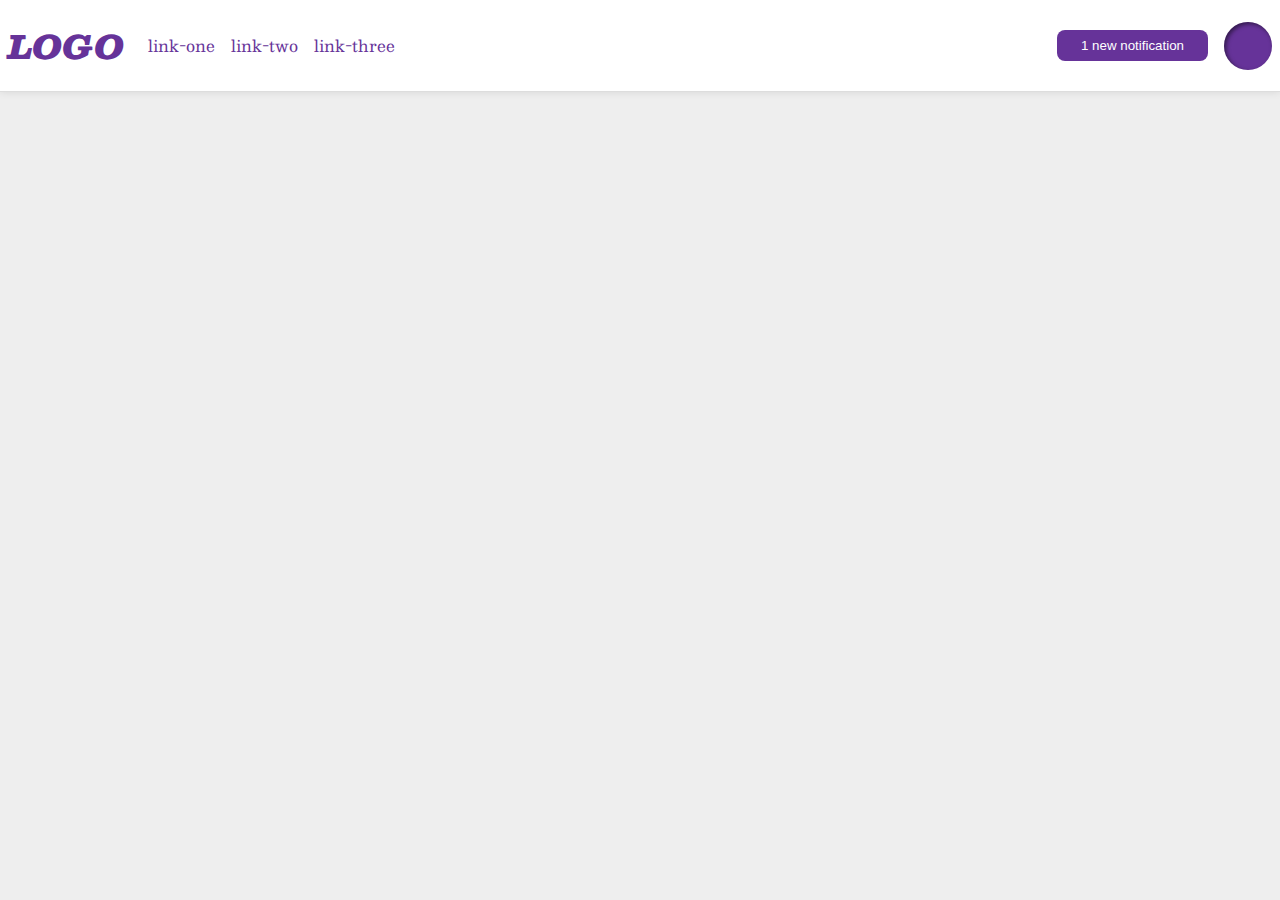
<file: flex/03-flex-header-2/index.html>
<!DOCTYPE html>
<html lang="en">
  <head>
    <meta charset="UTF-8">
    <meta http-equiv="X-UA-Compatible" content="IE=edge">
    <meta name="viewport" content="width=device-width, initial-scale=1.0">
    <title>Flex Header 2</title>
    <link rel="stylesheet" href="style.css">
  </head>
  <body>
    <div class="header">
      <div class="left">
        <div class="logo">
          LOGO
        </div>
        <ul class="links">
          <li><a href="https://google.com">link-one</a></li>
          <li><a href="https://google.com">link-two</a></li>
          <li><a href="https://google.com">link-three</a></li>
        </ul>
        </div>
      <div class="right">
        <button class="notifications">
          1 new notification
        </button>
        <div class="profile-image"></div>
      </div>
    </div>
  </body>
</html>
</file>
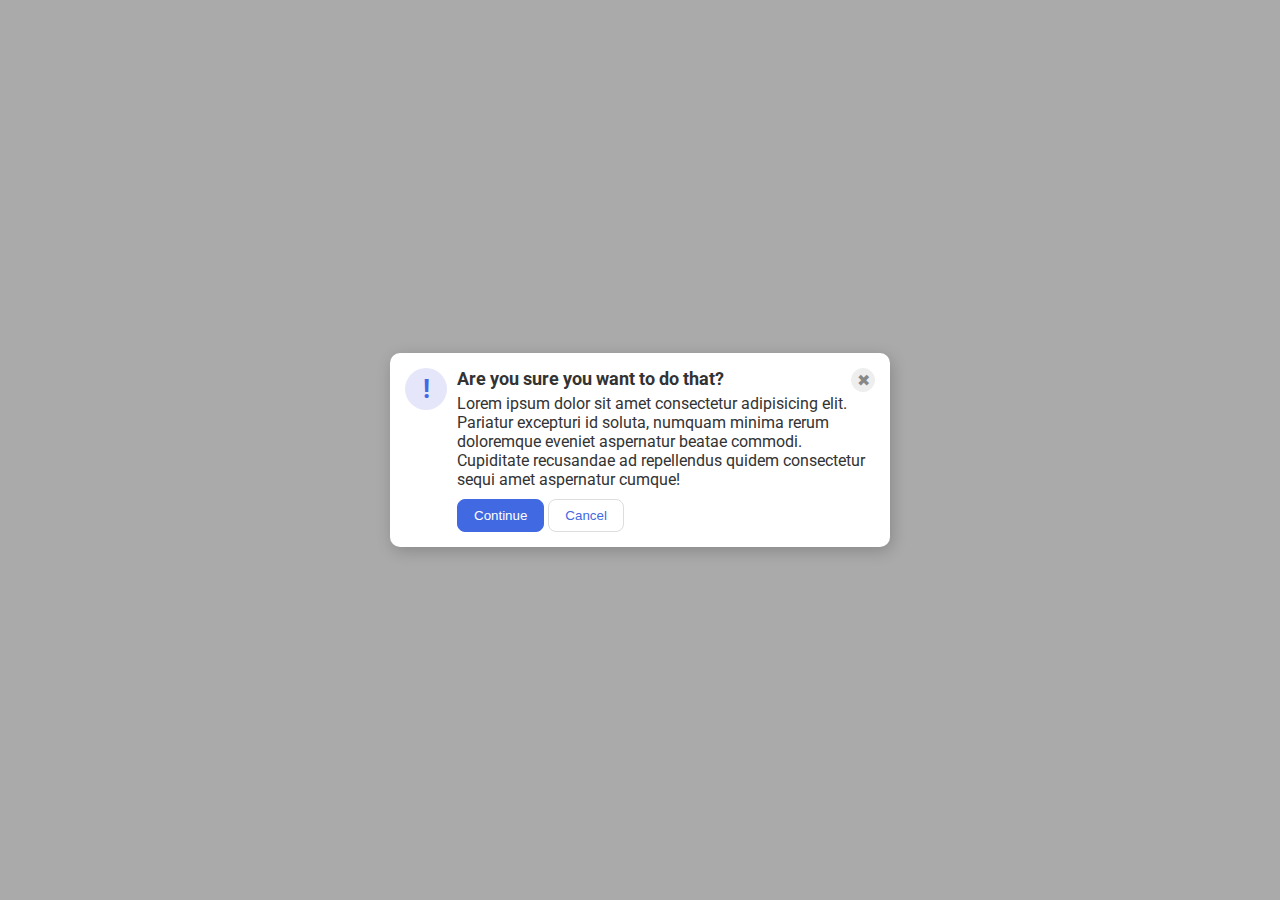
<file: flex/05-flex-modal/index.html>
<!DOCTYPE html>
<html lang="en">
  <head>
    <meta charset="UTF-8">
    <meta http-equiv="X-UA-Compatible" content="IE=edge">
    <meta name="viewport" content="width=device-width, initial-scale=1.0">
    <link rel="stylesheet" href="style.css">
    <title>Modal</title>
  </head>
  <body>
    <div class="modal">
      <div class="icon">!</div>
      <div class="container">
        <div class="header-container">
          <div class="header">Are you sure you want to do that?</div>
          <button class="close-button">✖</button>
        </div>
        <div class="text">Lorem ipsum dolor sit amet consectetur adipisicing elit. Pariatur excepturi id soluta, numquam minima rerum doloremque eveniet aspernatur beatae commodi. Cupiditate recusandae ad repellendus quidem consectetur sequi amet aspernatur cumque!</div>
        <button class="continue">Continue</button>
        <button class="cancel">Cancel</button>
      </div>

    </div>
  </body>
</html>
</file>
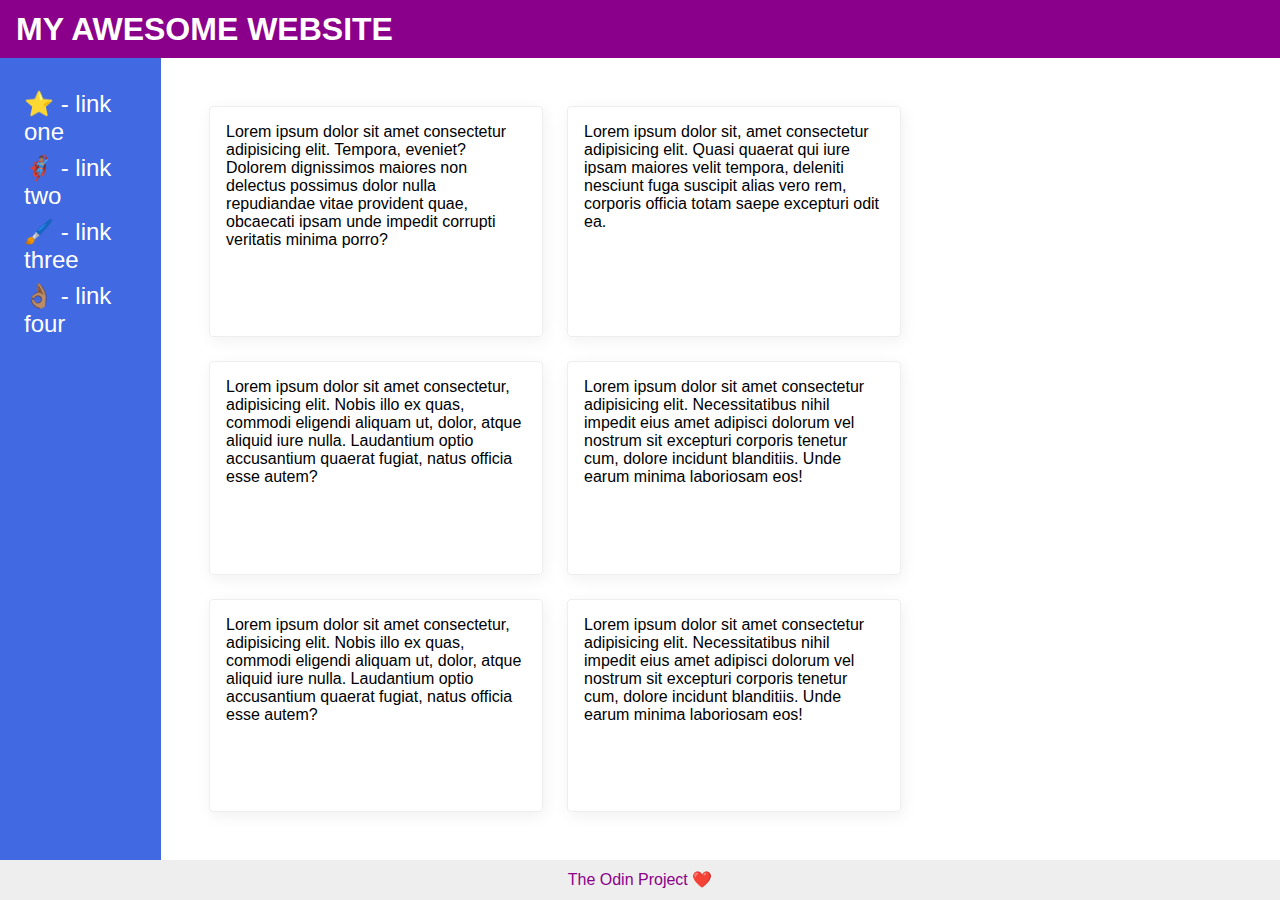
<file: flex/07-flex-layout-2/index.html>
<!DOCTYPE html>
<html lang="en">
  <head>
    <meta charset="UTF-8" />
    <meta http-equiv="X-UA-Compatible" content="IE=edge" />
    <meta name="viewport" content="width=device-width, initial-scale=1.0" />
    <title>The Holy Grail</title>
    <link rel="stylesheet" href="style.css" />
  </head>
  <body>
    <div class="header">MY AWESOME WEBSITE</div>

    <div class="content">
      <div class="sidebar">
        <ul>
          <li><a href="#">⭐ - link one</a></li>
          <li><a href="#">🦸🏽‍♂️ - link two</a></li>
          <li><a href="#">🖌️ - link three</a></li>
          <li><a href="#">👌🏽 - link four</a></li>
        </ul>
      </div>
      <div class="cards">
        <div class="card">
          Lorem ipsum dolor sit amet consectetur adipisicing elit. Tempora,
          eveniet? Dolorem dignissimos maiores non delectus possimus dolor nulla
          repudiandae vitae provident quae, obcaecati ipsam unde impedit
          corrupti veritatis minima porro?
        </div>
        <div class="card">
          Lorem ipsum dolor sit, amet consectetur adipisicing elit. Quasi
          quaerat qui iure ipsam maiores velit tempora, deleniti nesciunt fuga
          suscipit alias vero rem, corporis officia totam saepe excepturi odit
          ea.
        </div>
        <div class="card">
          Lorem ipsum dolor sit amet consectetur, adipisicing elit. Nobis illo
          ex quas, commodi eligendi aliquam ut, dolor, atque aliquid iure nulla.
          Laudantium optio accusantium quaerat fugiat, natus officia esse autem?
        </div>
        <div class="card">
          Lorem ipsum dolor sit amet consectetur adipisicing elit.
          Necessitatibus nihil impedit eius amet adipisci dolorum vel nostrum
          sit excepturi corporis tenetur cum, dolore incidunt blanditiis. Unde
          earum minima laboriosam eos!
        </div>
        <div class="card">
          Lorem ipsum dolor sit amet consectetur, adipisicing elit. Nobis illo
          ex quas, commodi eligendi aliquam ut, dolor, atque aliquid iure nulla.
          Laudantium optio accusantium quaerat fugiat, natus officia esse autem?
        </div>
        <div class="card">
          Lorem ipsum dolor sit amet consectetur adipisicing elit.
          Necessitatibus nihil impedit eius amet adipisci dolorum vel nostrum
          sit excepturi corporis tenetur cum, dolore incidunt blanditiis. Unde
          earum minima laboriosam eos!
        </div>
      </div>
    </div>
    <div class="footer">The Odin Project ❤️</div>
  </body>
</html>
</file>
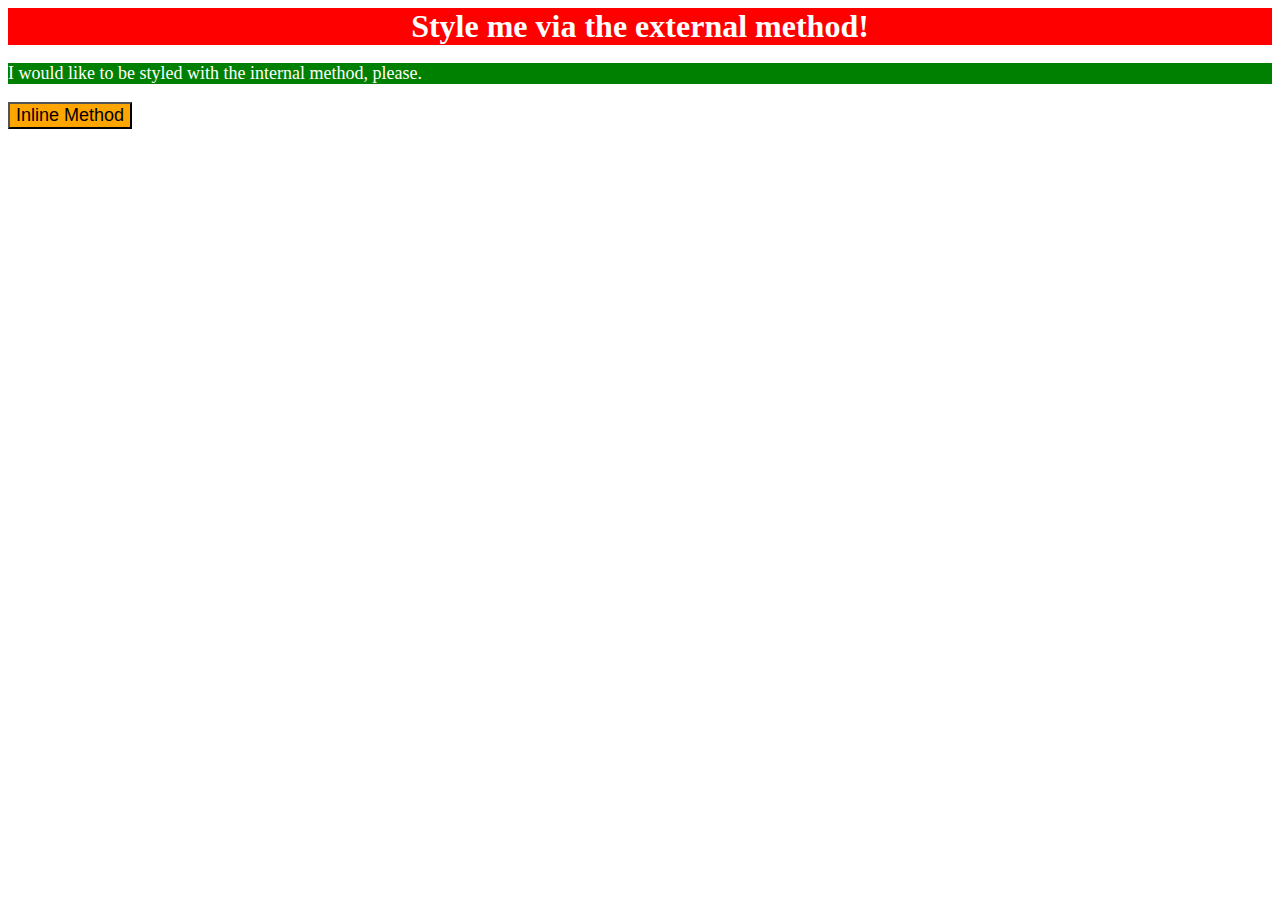
<file: foundations/01-css-methods/index.html>
<!DOCTYPE html>
<html lang="en">
  <head>
    <meta charset="UTF-8" />
    <meta http-equiv="X-UA-Compatible" content="IE=edge" />
    <meta name="viewport" content="width=device-width, initial-scale=1.0" />
    <link rel="stylesheet" href="styles.css" />
    <title>Methods for Adding CSS</title>
    <style>
      p {
        background-color: green;
        color: white;
        font-size: 18px;
      }
    </style>
  </head>
  <body>
    <div>Style me via the external method!</div>
    <p>I would like to be styled with the internal method, please.</p>
    <button style="background-color: orange; font-size: 18px;">Inline Method</button>
  </body>
</html>
</file>
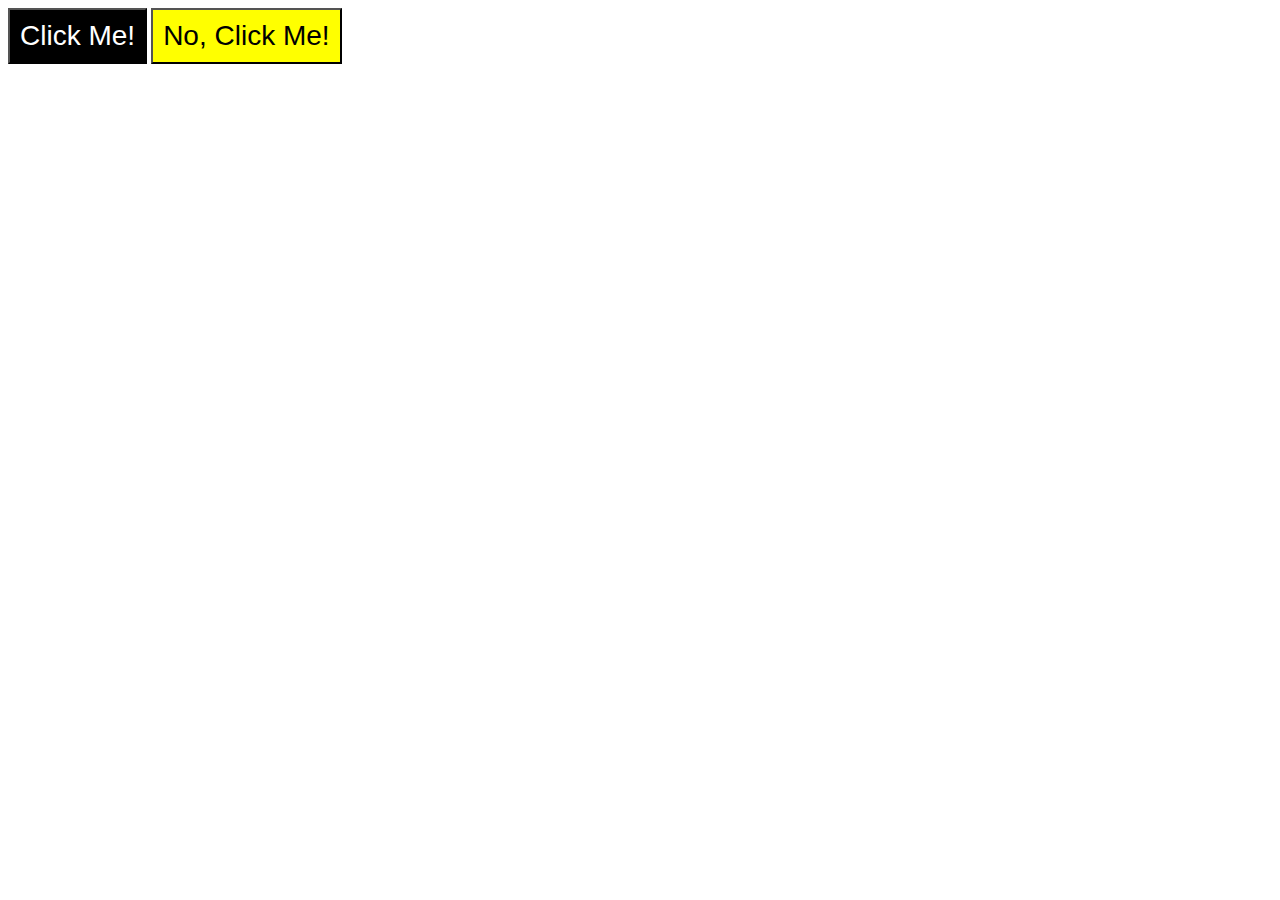
<file: foundations/03-grouping-selectors/index.html>
<!DOCTYPE html>
<html lang="en">
  <head>
    <meta charset="UTF-8" />
    <meta http-equiv="X-UA-Compatible" content="IE=edge" />
    <meta name="viewport" content="width=device-width, initial-scale=1.0" />
    <title>Grouping Selectors</title>
    <link rel="stylesheet" href="style.css" />
  </head>
  <body>
    <button class="dark buttons">Click Me!</button>
    <button class="light buttons">No, Click Me!</button>
  </body>
</html>
</file>
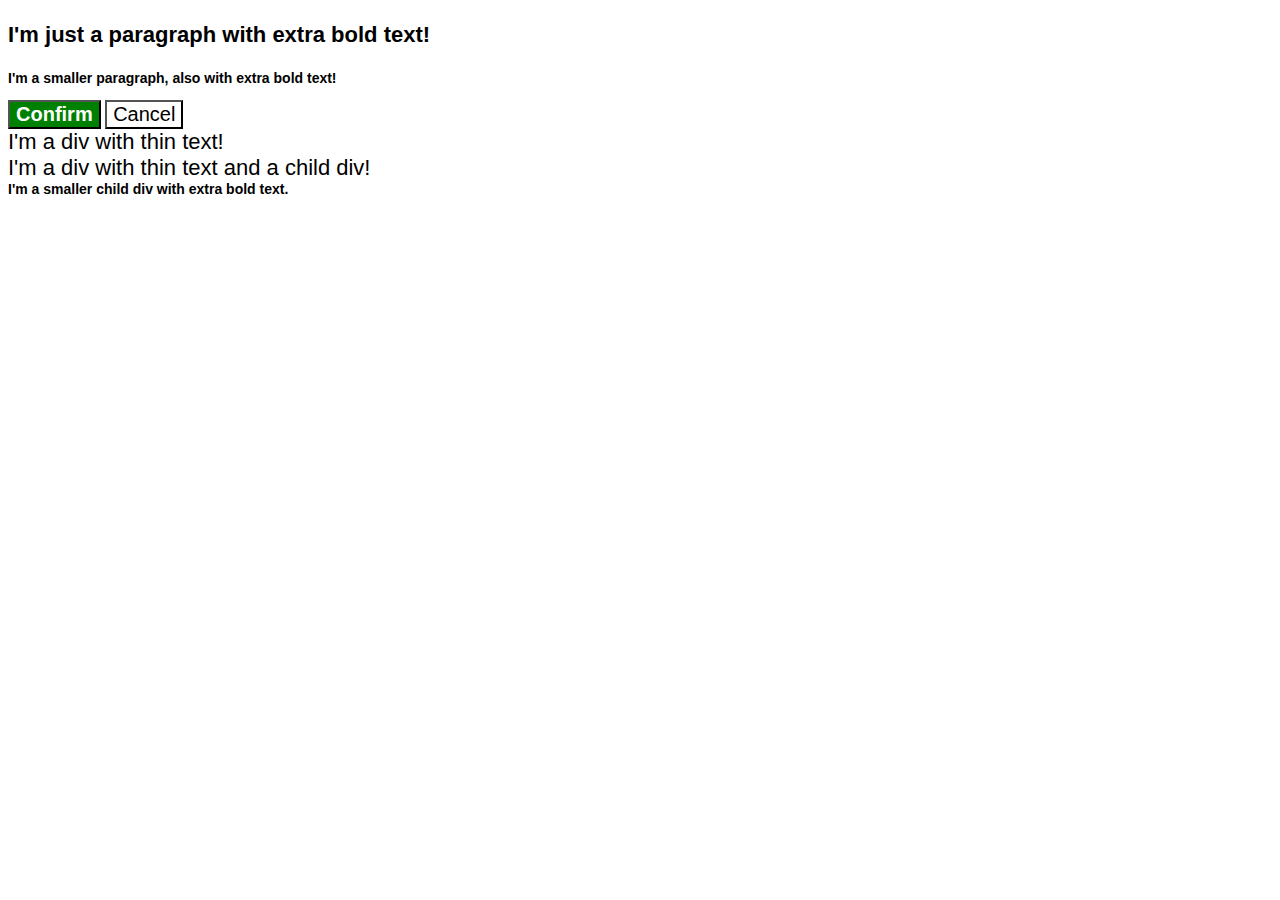
<file: foundations/06-cascade-fix/index.html>
<!DOCTYPE html>
<html lang="en">
  <head>
    <meta charset="UTF-8" />
    <meta http-equiv="X-UA-Compatible" content="IE=edge" />
    <meta name="viewport" content="width=device-width, initial-scale=1.0" />
    <title>Fix the Cascade</title>
    <link rel="stylesheet" href="style.css" />
  </head>
  <body>
    <p class="para">I'm just a paragraph with extra bold text!</p>
    <p class="para small-para">
      I'm a smaller paragraph, also with extra bold text!
    </p>

    <button id="confirm-button" class="button confirm">Confirm</button>
    <button id="cancel-button" class="button cancel">Cancel</button>

    <div class="text">I'm a div with thin text!</div>
    <div class="text">
      I'm a div with thin text and a child div!
      <div class="text child">
        I'm a smaller child div with extra bold text.
      </div>
    </div>
  </body>
</html>
</file>
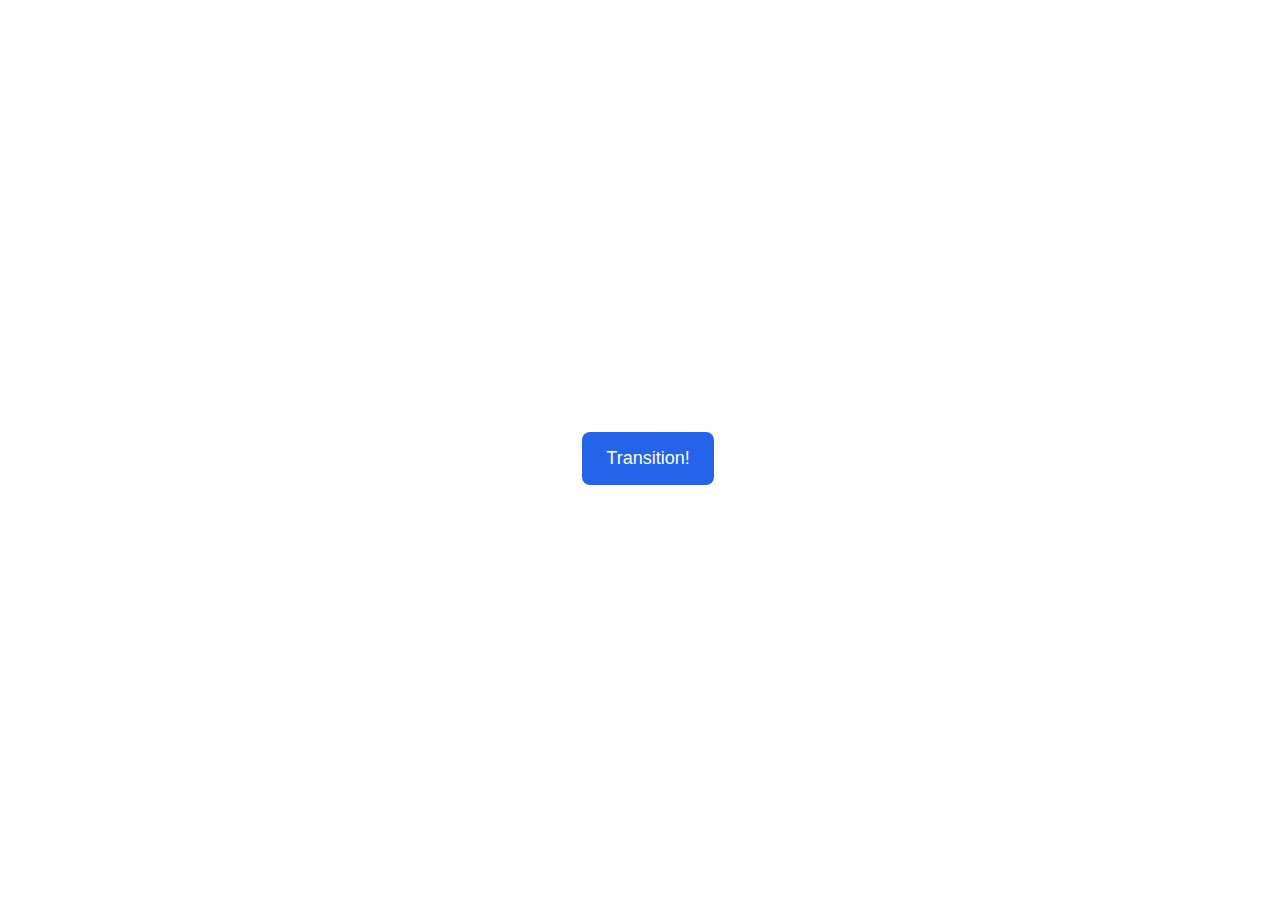
<file: advanced-html-css/animation/01-button-hover/index.html>
<!DOCTYPE html>
<html lang="en">
  <head>
    <meta charset="UTF-8" />
    <meta http-equiv="X-UA-Compatible" content="IE=edge" />
    <meta name="viewport" content="width=device-width, initial-scale=1.0" />
    <title>Button Hover</title>
    <link rel="stylesheet" href="style.css" />
  </head>
  <body>
    <div id="transition-container">
      <button>Transition!</button>
    </div>
  </body>
</html>
</file>
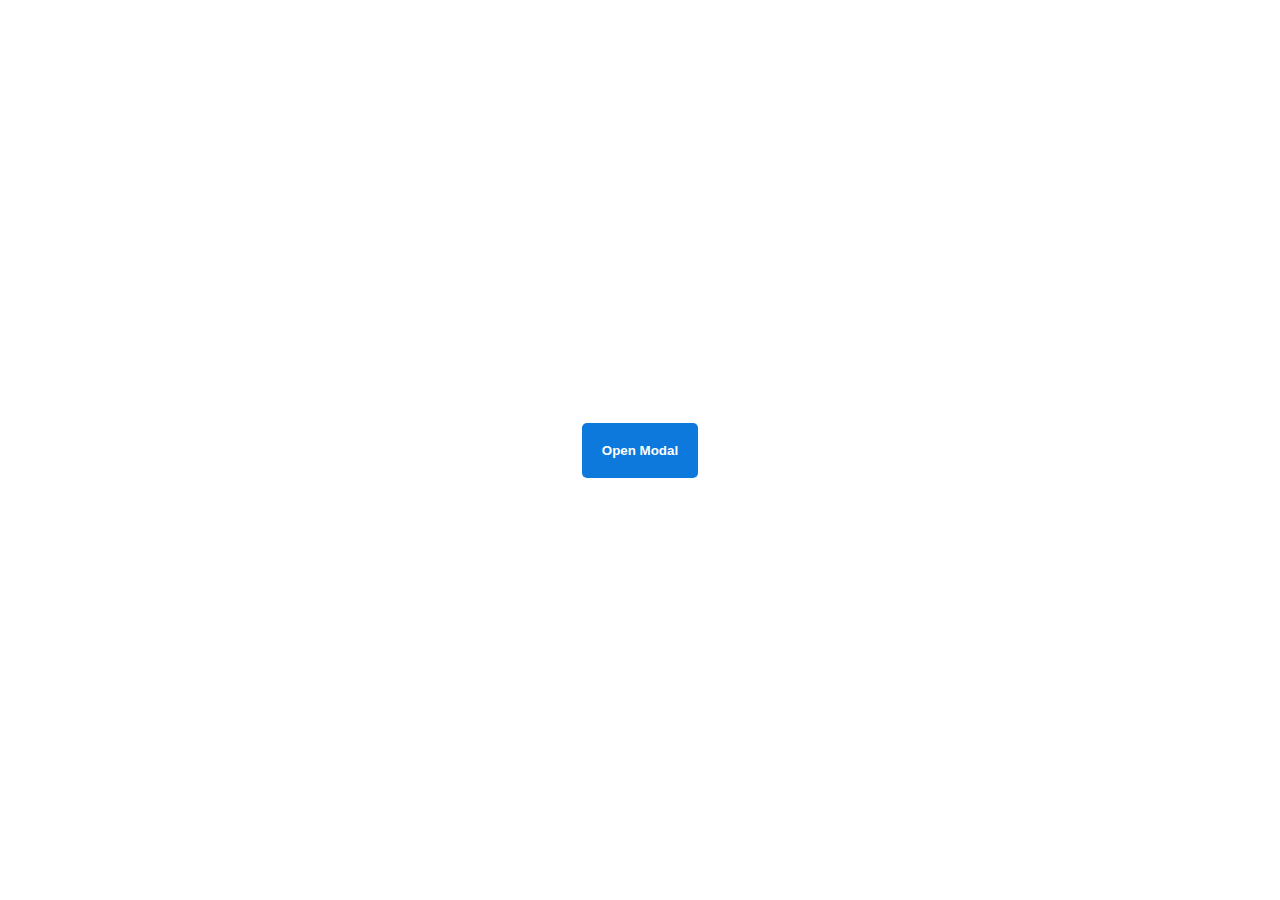
<file: advanced-html-css/animation/02-pop-up/index.html>
<!DOCTYPE html>
<html lang="en">
  <head>
    <meta charset="UTF-8" />
    <meta http-equiv="X-UA-Compatible" content="IE=edge" />
    <meta name="viewport" content="width=device-width, initial-scale=1.0" />
    <title>Popup</title>
    <link rel="stylesheet" href="style.css" />
  </head>
  <body>
    <div class="backdrop"></div>
    <div class="popup-modal">
      <h1>Look at me!</h1>
      <p>I'm a pop up dialog!</p>
      <button id="close-modal">Close Modal</button>
    </div>
    <div class="button-container">
      <button id="trigger-modal">Open Modal</button>
    </div>
    <script src="script.js"></script>
  </body>
</html>
</file>
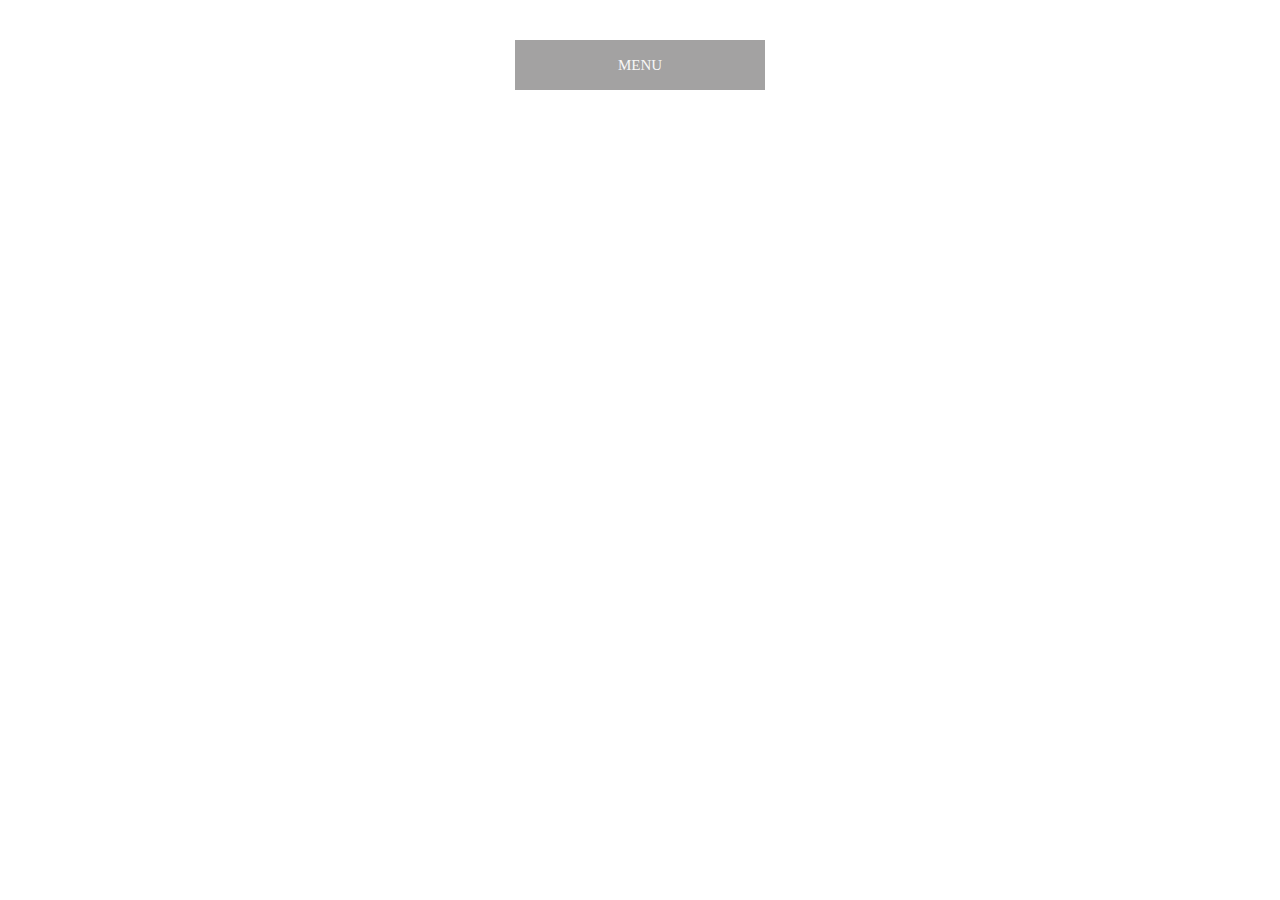
<file: advanced-html-css/animation/03-dropdown-menu/index.html>
<!DOCTYPE html>
<html lang="en">
  <head>
    <meta charset="UTF-8" />
    <meta http-equiv="X-UA-Compatible" content="IE=edge" />
    <meta name="viewport" content="width=device-width, initial-scale=1.0" />
    <title>Dropdown Menu</title>
    <link rel="stylesheet" href="style.css" />
  </head>
  <body>
    <div class="dropdown-container">
        <div class="menu-title">MENU</div>
        <ul class="dropdown-menu">
            <li>ITEM 1</li>
            <li>ITEM 2</li>
            <li>ITEM 3</li>
            <li>ITEM 4</li>
            <li>ITEM 5</li>
        </ul>
    </div>
    <script src="script.js"></script>
  </body>
</html>
</file>
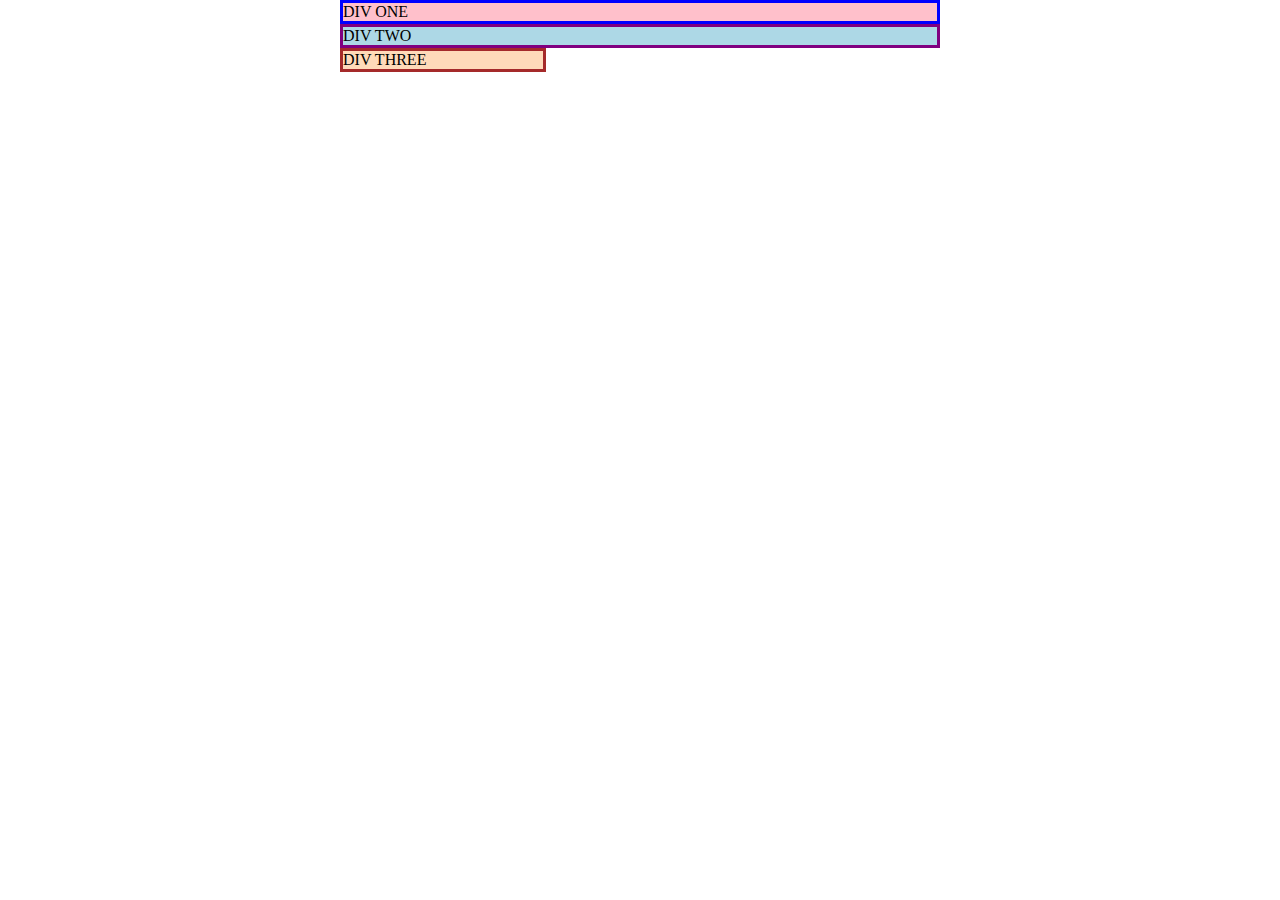
<file: foundations/block-and-inline/01-margin-and-padding-1/index.html>
<!DOCTYPE html>
<html lang="en">
  <head>
    <meta charset="UTF-8">
    <meta http-equiv="X-UA-Compatible" content="IE=edge">
    <meta name="viewport" content="width=device-width, initial-scale=1.0">
    <title>Margin and Padding exercise</title>
    <link rel="stylesheet" href="style.css">
  </head>
  <body>
    <div class="one">
      DIV ONE
    </div>
    <div class="two">
      DIV TWO
    </div>
    <div class="three">
      DIV THREE
    </div>
  </body>
</html>
</file>
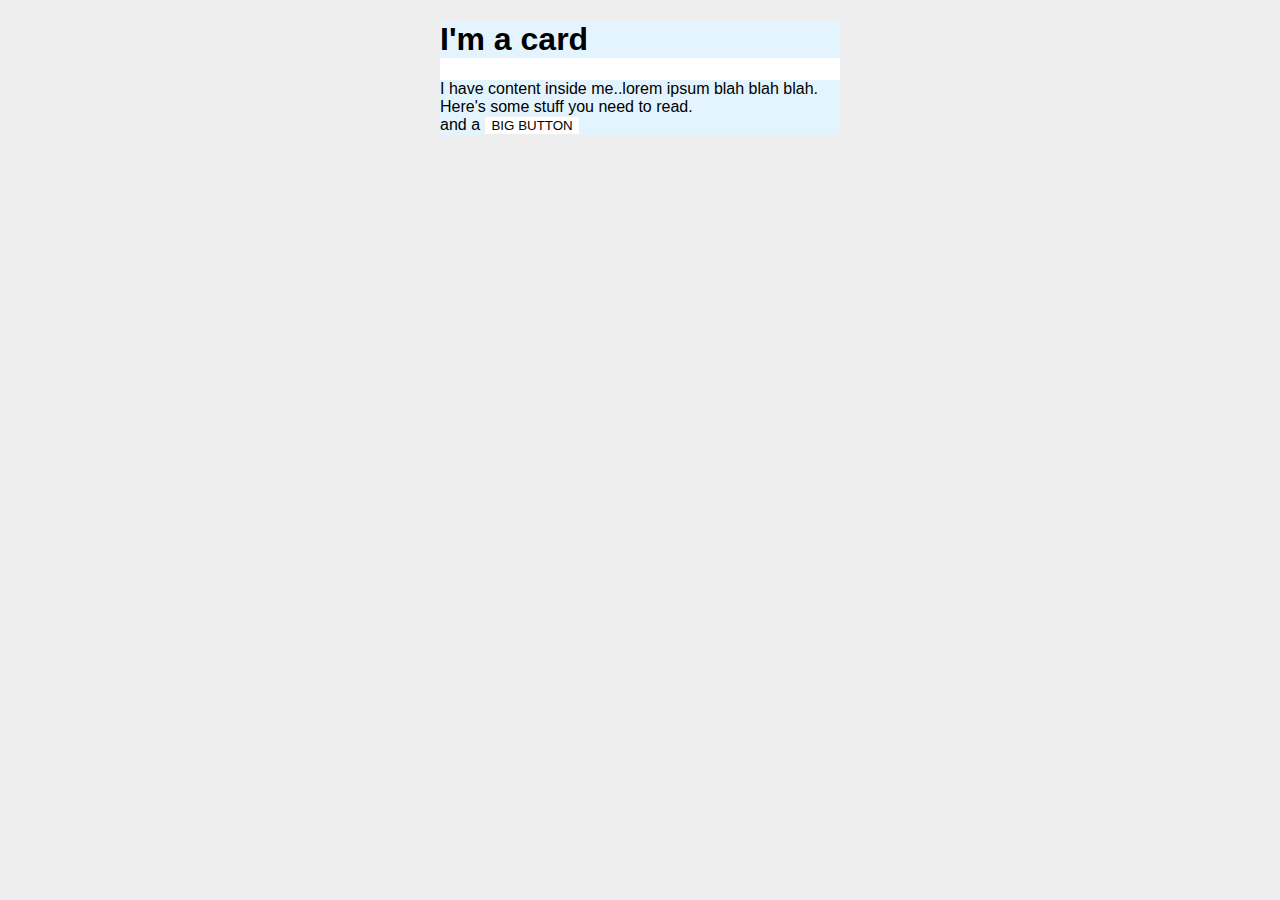
<file: foundations/block-and-inline/02-margin-and-padding-2/index.html>
<!DOCTYPE html>
<html lang="en">
  <head>
    <meta charset="UTF-8">
    <meta http-equiv="X-UA-Compatible" content="IE=edge">
    <meta name="viewport" content="width=device-width, initial-scale=1.0">
    <title>Margin and Padding exercise 2</title>
    <link rel="stylesheet" href="style.css">
  </head>
  <body>
    <div class="card">
      <h1 class="title">I'm a card</h1>
      <div class="content">I have content inside me..lorem ipsum blah blah blah. Here's some stuff you need to read.</div>
      <div class="button-container">and a <button>BIG BUTTON</button></div>
    </div>
  </body>
</html>
</file>
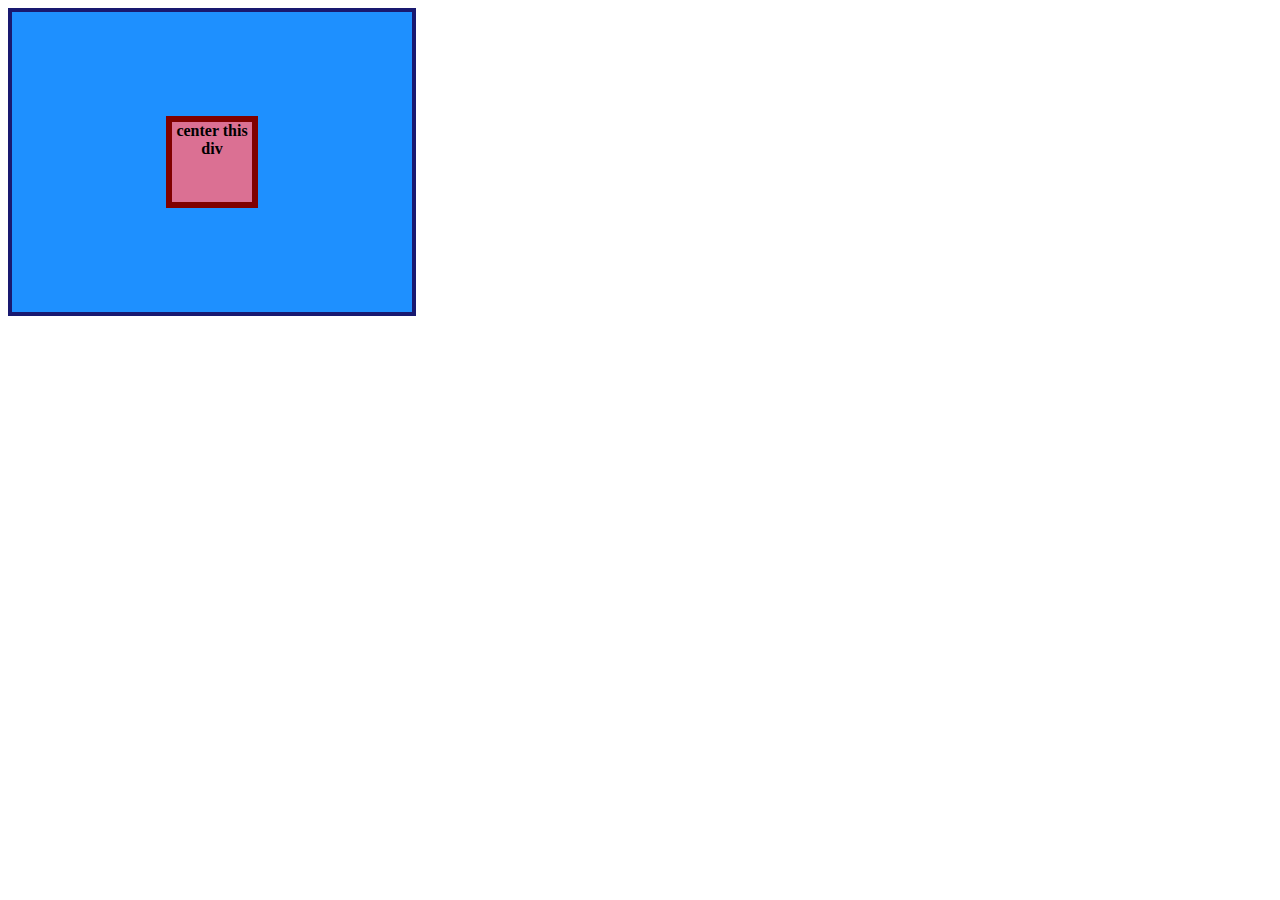
<file: foundations/flex/01-flex-center/index.html>
<!DOCTYPE html>
<html lang="en">
  <head>
    <meta charset="UTF-8">
    <meta http-equiv="X-UA-Compatible" content="IE=edge">
    <meta name="viewport" content="width=device-width, initial-scale=1.0">
    <title>CENTER THIS DIV</title>
    <link rel="stylesheet" href="style.css">
  </head>
  <body>
    <div class="container">
      <div class="box">center this div</div>
    </div>
  </body>
</html>
</file>
<file: flex/03-flex-header-2/style.css>
/* this is some magical font-importing.  
you'll learn about it later. */
@import url('https://fonts.googleapis.com/css2?family=Besley:ital,wght@0,400;1,900&display=swap');

body {
  margin: 0;
  background: #eee;
  font-family: Besley, serif;
}

.header {
  background: white;
  border-bottom: 1px solid #ddd;
  box-shadow: 0 0 8px rgba(0,0,0,.1);
}

.profile-image {
  background: rebeccapurple;
  box-shadow: inset 2px 2px 4px rgba(0,0,0,.5);
  border-radius: 50%;
  width: 48px;
  height: 48px;
}

.logo {
  color: rebeccapurple;
  font-size: 32px;
  font-weight: 900;
  font-style: italic;
}

button {
  border: none;
  border-radius: 8px;
  background: rebeccapurple;
  color: white;
  padding: 8px 24px;
}

a {
  /* this removes the line under our links */
  text-decoration: none;
  color: rebeccapurple;
}

ul {
  list-style-type: none;
}
/* create left and right nested flex containers */
.header {
  display: flex;
  align-items:center;
  justify-content: space-between;
}

.left, .right, .links {
  display: flex;
  align-items: center;
  justify-content: center;
  padding: 8px;
  gap: 16px;
}
</file>
<file: flex/05-flex-modal/style.css>
@import url("https://fonts.googleapis.com/css2?family=Roboto:wght@400;700&display=swap");

html,
body {
  height: 100%;
}

body {
  font-family: Roboto, sans-serif;
  margin: 0;
  background: #aaa;
  color: #333;
  /* I'll give you this one for free lol */
  display: flex;
  align-items: center;
  justify-content: center;
}

.modal {
  background: white;
  width: 480px;
  border-radius: 10px;
  box-shadow: 2px 4px 16px rgba(0, 0, 0, 0.2);
}

.icon {
  color: royalblue;
  font-size: 26px;
  font-weight: 700;
  background: lavender;
  width: 42px;
  height: 42px;
  border-radius: 50%;
  display: flex;
  align-items: center;
  justify-content: center;
}

.close-button {
  background: #eee;
  border-radius: 50%;
  color: #888;
  font-weight: 400;
  font-size: 16px;
  height: 24px;
  width: 24px;
  display: flex;
  align-items: center;
  justify-content: center;
  border: 1px solid #eee;
  padding: 0;
}

button {
  cursor: pointer;
  padding: 8px 16px;
  border-radius: 8px;
}

button.continue {
  background: royalblue;
  border: 1px solid royalblue;
  color: white;
}

button.cancel {
  background: white;
  border: 1px solid #ddd;
  color: royalblue;
}

/* my solution */
.container {
  padding: 5px;
}
.icon {
  flex-shrink: 0;
  margin: 5px;
}
.modal {
  display: flex;
  flex-direction: row;
  justify-content: space-between;
  padding: 10px;
}

.header-container {
  display: flex;
  flex-direction: row;
  justify-content: space-between;
}

.header {
  font-size: 18px;
  font-weight: bold;
  padding-bottom: 5px;
}

.text {
  padding-bottom: 10px;
}
</file>
<file: flex/07-flex-layout-2/style.css>
body {
  font-family: -apple-system, BlinkMacSystemFont, "Segoe UI", Roboto, Oxygen,
    Ubuntu, Cantarell, "Open Sans", "Helvetica Neue", sans-serif;
  margin: 0;
  min-height: 100vh;
}

.header {
  height: 72px;
  background: darkmagenta;
  color: white;
}

.footer {
  height: 72px;
  background: #eee;
  color: darkmagenta;
}

.sidebar {
  width: 300px;
  background: royalblue;
  box-sizing: border-box;
}

.card {
  border: 1px solid #eee;
  box-shadow: 2px 4px 16px rgba(0, 0, 0, 0.06);
  border-radius: 4px;
}

/* my solution */
body {
  display: flex;
  flex-direction: column;
  justify-content: space-between;
}

.header {
  display: flex;
  align-items: center;
  flex: content;
  font-size: 32px;
  font-weight: 900;
  padding-left: 16px;
}
.content {
  display: flex;
  flex: 10;
}
.footer {
  display: flex;
  flex: 1;
  align-items: center;
  justify-content: center;
}

ul {
  list-style-type: none;
  display: flex;
  flex-direction: column;
  padding-left: 8px;
  gap: 8px;
}
a {
  font-size: 24px;
  text-decoration: none;
  color: white;
}

.sidebar {
  width: 300px;
  padding: 16px;
}

.cards div {
  max-height: 300px;
  max-width: 300px;
}
.cards {
  display: flex;
  flex-wrap: wrap;
  padding: 48px;
  gap: 24px;
}
.card {
  padding: 16px;
}
</file>
<file: foundations/01-css-methods/styles.css>
div {
  background-color: red;
  color: white;
  font-size: 32px;
  text-align: center;
  font-weight: bold;
}
</file>
<file: foundations/03-grouping-selectors/style.css>
.buttons {
    font-size: 28px;
    font-family: Helvetica, "Times New Roman", sans-serif;
    padding: 10px;
}

.dark {
    background-color: black;
    color: white;
}

.light {
    background-color: yellow;
    color: black;
}
</file>
<file: foundations/06-cascade-fix/style.css>
body {
  font-family: Arial, Helvetica, sans-serif;
}

.para,
.small-para {
  color: hsl(0, 0%, 0%);
  font-weight: 800;
}
.para {
  font-size: 22px;
}

.small-para {
  font-size: 14px;
  font-weight: 800;
}

.button.confirm {
  background: green;
  color: white;
  font-weight: bold;
}

.button {
  background-color: rgb(255, 255, 255);
  color: rgb(0, 0, 0);
  font-size: 20px;
}

.text.child {
  color: rgb(0, 0, 0);
  font-weight: 800;
  font-size: 14px;
}

div.text {
  color: rgb(0, 0, 0);
  font-size: 22px;
  font-weight: 100;
}
</file>
<file: advanced-html-css/animation/01-button-hover/style.css>
#transition-container {
  width: 100vw;
  height: 100vh;
  display: flex;
  flex-direction: column;
  justify-content: center;
  align-items: center;
  font-family: Arial, sans-serif;
}

button {
  border-radius: 8px;
  border: none;
  background-color: #2563eb;
  color: white;
  font-size: 18px;
  padding: 16px 24px;
  text-align: center;
}
button:hover {
  transform: scale(1.5);
  transition: transform .5s ease-in-out;
}
</file>
<file: advanced-html-css/animation/02-pop-up/style.css>
* {
  padding: 0;
  margin: 0;
}

body {
  overflow: hidden;
}

.button-container {
  width: 100vw;
  height: 100vh;
  background-color: #ffffff;
  opacity: 100%;
  display: flex;
  align-items: center;
  justify-content: center;
}

button {
  padding: 20px;
  color: #ffffff;
  background-color: #0e79dd;
  border: none;
  border-radius: 5px;
  font-weight: 600;
}

.popup-modal {
  padding: 32px 64px;
  background-color: white;
  border: 1px solid black;
  border-radius: 10px;
  position: fixed;
  top: 50%;
  left: 50%;
  transform-origin: center;
  transform: translate(-50%, -150%);
  pointer-events: none;
  opacity: 0%;
  text-align: center;
  transition: transform .3s ease-in-out, opacity .3s ease-in-out;
}

.popup-modal p {
  margin-bottom: 24px;
}

.backdrop {
  pointer-events: none;
  position: fixed;
  inset: 0;
  background: #000;
  opacity: 0%;
}

.popup-modal.show {
  opacity: 100%;
  pointer-events: all;
  position: fixed;
  top: 50%;
  left: 50%;
  transform: translate(-50%, -50%);
  transition: transform 0.3s ease-in-out, opacity 0.5s ease-in-out;
}

.backdrop.show {
  opacity: 30%;
}
</file>
<file: advanced-html-css/animation/03-dropdown-menu/style.css>
.dropdown-container {
  max-width: 250px;
  margin: 40px auto;
  text-align: center;
  line-height: 50px;
  font-size: 15px;
  color: rgb(247, 247, 247);
  cursor: pointer;
}

.menu-title {
  background-color: rgb(163, 162, 162);
}

.dropdown-menu {
  list-style: none;
  padding: 0;
  margin: 0;
  background-color: rgb(99, 97, 97);

  display: none;
}

ul.dropdown-menu li:hover {
  background: rgb(47, 46, 46);
}

.visible {
  display: block;
}

/* ANIMATION */
/*make the dropdown menu bounce*/
@keyframes bounce {
  0% {
    transform: scaleY(0.5);
  }
  80% {
    transform: scaleY(1.2);
  }
  100% {
    transform: scale(1);
  }
}

.dropdown-menu {
  transform-origin: top;
  animation-name: bounce;
  animation-duration: .75s;
}
</file>
<file: foundations/block-and-inline/01-margin-and-padding-1/style.css>
body {
  max-width: 600px;
  margin: 0 auto;
}

.one {
  background: pink;
  border: 3px solid blue;
  /* CHANGE ME */
  padding: 0px;
  margin: 0px;
}

.two {
  background: lightblue;
  border: 3px solid purple;
  /* CHANGE ME */
  margin-bottom: 0px;
}

.three {
  background: peachpuff;
  border: 3px solid brown;
  width: 200px;
  /* CHANGE ME */
  padding: 0px;
  margin-left: 0px;
}
</file>
<file: foundations/block-and-inline/02-margin-and-padding-2/style.css>
body {
  background: #eee;
  font-family: sans-serif;
}

.card {
  width: 400px;
  background: #fff;
  margin: 16px auto;
}

.title {
  background: #e3f4ff;
}

.content {
  background: #e3f4ff;
}

.button-container {
  background: #e3f4ff;
}

button {
  background: white;
  border: 1px solid #eee;
}
</file>
<file: foundations/flex/01-flex-center/style.css>
.container {
  background: dodgerblue;
  border: 4px solid midnightblue;
  width: 400px;
  height: 300px;
}

.box {
  background: palevioletred;
  font-weight: bold;
  text-align: center;
  border: 6px solid maroon;
  width: 80px;
  height: 80px;
}

/* center .box inside .container using flex */
.container {
  display: flex;
  align-items: center;
  justify-content: center;
}
</file>
